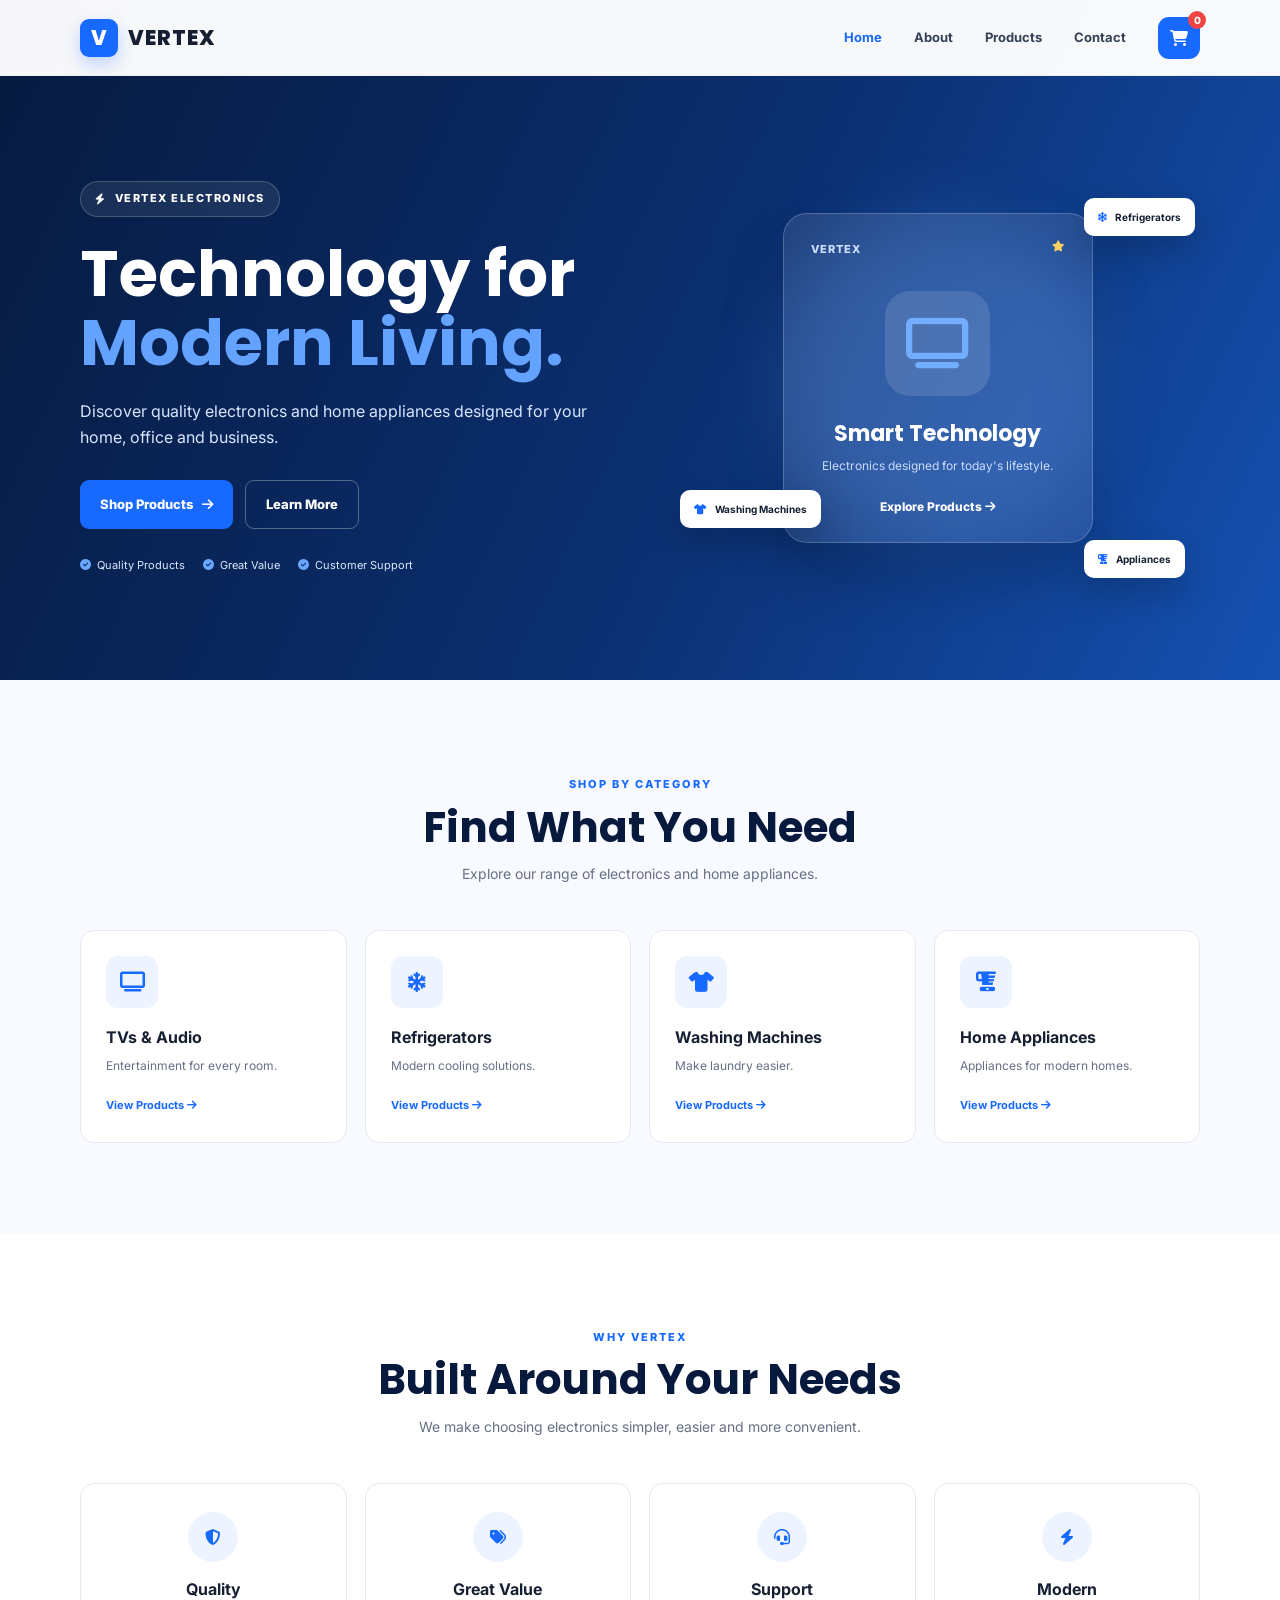
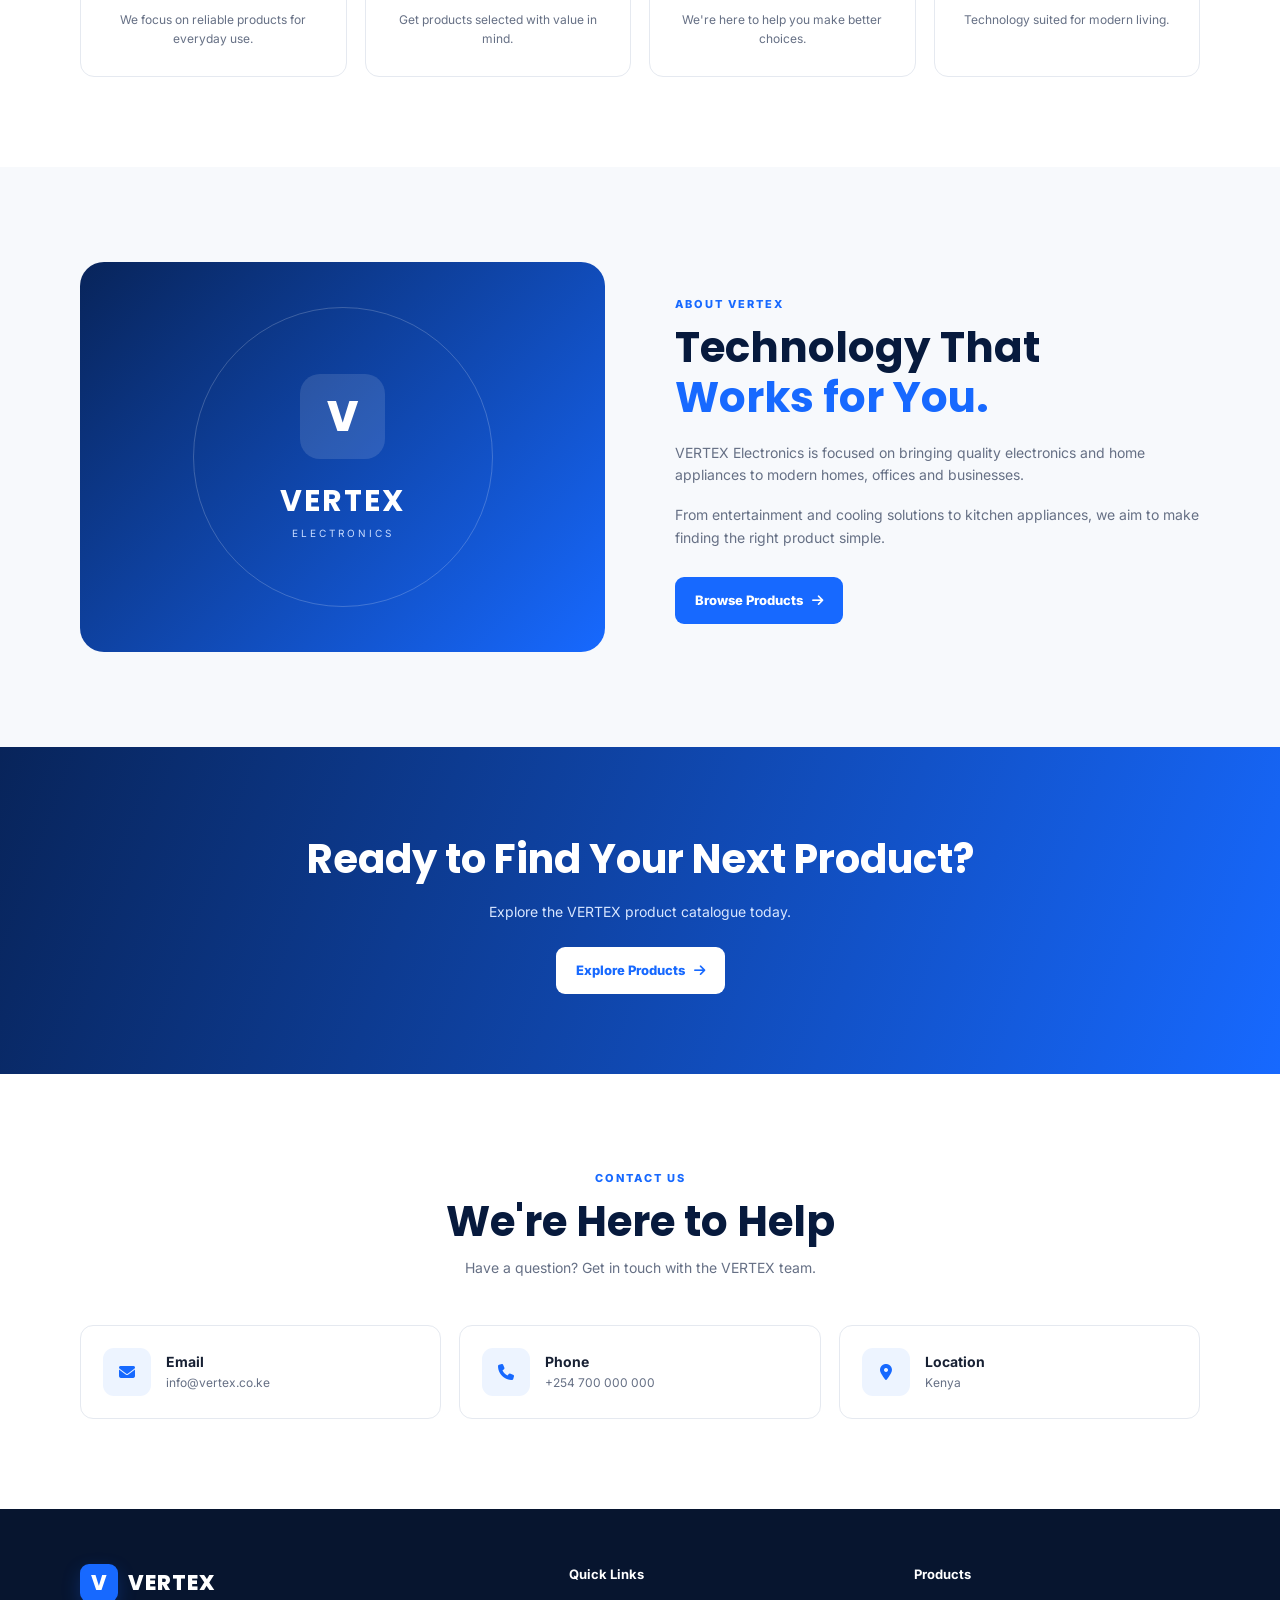
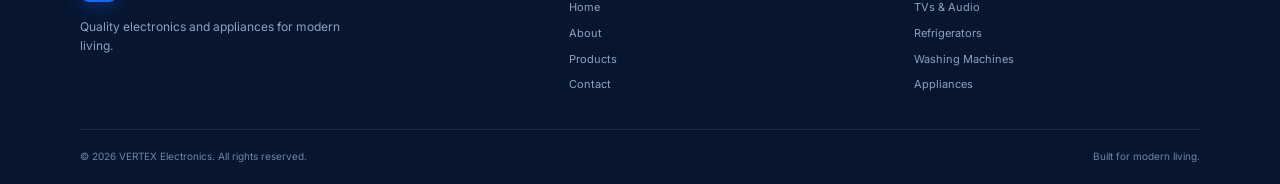
<file: index.html>
<!DOCTYPE html>
<html lang="en">

<head>
    <meta charset="UTF-8">

    <meta name="viewport" content="width=device-width, initial-scale=1.0">

    <title>VERTEX Electronics | Quality Electronics & Appliances</title>

    <meta
        name="description"
        content="VERTEX Electronics - Quality electronics and home appliances for modern homes, offices and businesses."
    >

    <!-- Google Fonts -->
    <link rel="preconnect" href="https://fonts.googleapis.com">
    <link rel="preconnect" href="https://fonts.gstatic.com" crossorigin>

    <link
        href="https://fonts.googleapis.com/css2?family=Inter:wght@400;500;600;700;800&family=Poppins:wght@600;700;800&display=swap"
        rel="stylesheet"
    >

    <!-- Font Awesome -->
    <link
        rel="stylesheet"
        href="https://cdnjs.cloudflare.com/ajax/libs/font-awesome/6.5.0/css/all.min.css"
    >

    <!-- CSS -->
    <link rel="stylesheet" href="style.css">
</head>


<body>


<!-- =====================================================
     NAVIGATION
===================================================== -->

<header class="navbar">

    <div class="nav-container">

        <!-- LOGO -->

        <a href="index.html" class="logo">

            <span class="logo-box">
                V
            </span>

            <span class="logo-name">
                VERTEX
            </span>

        </a>


        <!-- MOBILE MENU BUTTON -->

        <button
            class="menu-toggle"
            id="menuToggle"
            aria-label="Open menu"
        >
            <i class="fas fa-bars"></i>
        </button>


        <!-- NAVIGATION LINKS -->

        <nav class="nav-menu" id="navMenu">

            <a href="index.html" class="active">
                Home
            </a>

            <a href="#about">
                About
            </a>

            <a href="index2.html">
                Products
            </a>

            <a href="#contact">
                Contact
            </a>

            <a href="index2.html" class="cart">
                <i class="fas fa-cart-shopping"></i>
                <span>0</span>
            </a>

        </nav>

    </div>

</header>



<!-- =====================================================
     HERO
===================================================== -->

<section class="hero">

    <div class="hero-container">


        <!-- LEFT SIDE -->

        <div class="hero-text">

            <div class="hero-label">

                <i class="fas fa-bolt"></i>

                VERTEX ELECTRONICS

            </div>


            <h1>

                Technology for

                <span>
                    Modern Living.
                </span>

            </h1>


            <p>

                Discover quality electronics and home appliances
                designed for your home, office and business.

            </p>


            <!-- BUTTONS -->

            <div class="hero-buttons">

                <a
                    href="index2.html"
                    class="btn btn-primary"
                >

                    Shop Products

                    <i class="fas fa-arrow-right"></i>

                </a>


                <a
                    href="#about"
                    class="btn btn-outline"
                >

                    Learn More

                </a>

            </div>


            <!-- SMALL BENEFITS -->

            <div class="hero-benefits">

                <div>

                    <i class="fas fa-circle-check"></i>

                    Quality Products

                </div>


                <div>

                    <i class="fas fa-circle-check"></i>

                    Great Value

                </div>


                <div>

                    <i class="fas fa-circle-check"></i>

                    Customer Support

                </div>

            </div>

        </div>



        <!-- RIGHT SIDE -->

        <div class="hero-product">

            <div class="product-glow"></div>


            <div class="product-card">


                <div class="product-card-top">

                    <span>
                        VERTEX
                    </span>

                    <i class="fas fa-star"></i>

                </div>


                <div class="main-product-icon">

                    <i class="fas fa-tv"></i>

                </div>


                <h2>
                    Smart Technology
                </h2>


                <p>
                    Electronics designed for
                    today's lifestyle.
                </p>


                <a href="index2.html">

                    Explore Products

                    <i class="fas fa-arrow-right"></i>

                </a>

            </div>


            <!-- SMALL PRODUCT ICONS -->

            <div class="mini-product mini-one">

                <i class="fas fa-snowflake"></i>

                <span>
                    Refrigerators
                </span>

            </div>


            <div class="mini-product mini-two">

                <i class="fas fa-shirt"></i>

                <span>
                    Washing Machines
                </span>

            </div>


            <div class="mini-product mini-three">

                <i class="fas fa-blender"></i>

                <span>
                    Appliances
                </span>

            </div>

        </div>

    </div>

</section>



<!-- =====================================================
     CATEGORIES
===================================================== -->

<section class="categories">

    <div class="container">


        <div class="section-heading">

            <span>
                SHOP BY CATEGORY
            </span>

            <h2>
                Find What You Need
            </h2>

            <p>
                Explore our range of electronics and
                home appliances.
            </p>

        </div>


        <div class="category-grid">


            <!-- TV -->

            <a
                href="index2.html"
                class="category-card"
            >

                <div class="category-icon">

                    <i class="fas fa-tv"></i>

                </div>

                <h3>
                    TVs & Audio
                </h3>

                <p>
                    Entertainment for every room.
                </p>

                <strong>
                    View Products
                    <i class="fas fa-arrow-right"></i>
                </strong>

            </a>



            <!-- REFRIGERATORS -->

            <a
                href="index2.html"
                class="category-card"
            >

                <div class="category-icon">

                    <i class="fas fa-snowflake"></i>

                </div>

                <h3>
                    Refrigerators
                </h3>

                <p>
                    Modern cooling solutions.
                </p>

                <strong>
                    View Products
                    <i class="fas fa-arrow-right"></i>
                </strong>

            </a>



            <!-- WASHING MACHINES -->

            <a
                href="index2.html"
                class="category-card"
            >

                <div class="category-icon">

                    <i class="fas fa-shirt"></i>

                </div>

                <h3>
                    Washing Machines
                </h3>

                <p>
                    Make laundry easier.
                </p>

                <strong>
                    View Products
                    <i class="fas fa-arrow-right"></i>

                </strong>

            </a>



            <!-- HOME APPLIANCES -->

            <a
                href="index2.html"
                class="category-card"
            >

                <div class="category-icon">

                    <i class="fas fa-blender"></i>

                </div>

                <h3>
                    Home Appliances
                </h3>

                <p>
                    Appliances for modern homes.
                </p>

                <strong>
                    View Products
                    <i class="fas fa-arrow-right"></i>
                </strong>

            </a>

        </div>

    </div>

</section>



<!-- =====================================================
     WHY VERTEX
===================================================== -->

<section class="why-vertex">

    <div class="container">


        <div class="section-heading">

            <span>
                WHY VERTEX
            </span>

            <h2>
                Built Around Your Needs
            </h2>

            <p>
                We make choosing electronics simpler,
                easier and more convenient.
            </p>

        </div>


        <div class="why-grid">


            <div class="why-card">

                <div class="why-icon">

                    <i class="fas fa-shield-halved"></i>

                </div>

                <h3>
                    Quality
                </h3>

                <p>
                    We focus on reliable products
                    for everyday use.
                </p>

            </div>



            <div class="why-card">

                <div class="why-icon">

                    <i class="fas fa-tags"></i>

                </div>

                <h3>
                    Great Value
                </h3>

                <p>
                    Get products selected with
                    value in mind.
                </p>

            </div>



            <div class="why-card">

                <div class="why-icon">

                    <i class="fas fa-headset"></i>

                </div>

                <h3>
                    Support
                </h3>

                <p>
                    We're here to help you make
                    better choices.
                </p>

            </div>



            <div class="why-card">

                <div class="why-icon">

                    <i class="fas fa-bolt"></i>

                </div>

                <h3>
                    Modern
                </h3>

                <p>
                    Technology suited for
                    modern living.
                </p>

            </div>

        </div>

    </div>

</section>



<!-- =====================================================
     ABOUT
===================================================== -->

<section
    class="about"
    id="about"
>

    <div class="container">


        <div class="about-grid">


            <!-- IMAGE / BRAND PANEL -->

            <div class="about-visual">

                <div class="about-circle"></div>

                <div class="about-logo">

                    <span>
                        V
                    </span>

                    <strong>
                        VERTEX
                    </strong>

                    <small>
                        ELECTRONICS
                    </small>

                </div>

            </div>



            <!-- TEXT -->

            <div class="about-text">

                <span class="section-label">
                    ABOUT VERTEX
                </span>

                <h2>

                    Technology That
                    <span>
                        Works for You.
                    </span>

                </h2>


                <p>

                    VERTEX Electronics is focused on
                    bringing quality electronics and
                    home appliances to modern homes,
                    offices and businesses.

                </p>


                <p>

                    From entertainment and cooling
                    solutions to kitchen appliances,
                    we aim to make finding the right
                    product simple.

                </p>


                <a
                    href="index2.html"
                    class="btn btn-primary"
                >

                    Browse Products

                    <i class="fas fa-arrow-right"></i>

                </a>

            </div>

        </div>

    </div>

</section>



<!-- =====================================================
     CTA
===================================================== -->

<section class="cta">

    <div class="container">

        <h2>
            Ready to Find Your Next Product?
        </h2>

        <p>
            Explore the VERTEX product catalogue today.
        </p>

        <a
            href="index2.html"
            class="btn btn-white"
        >

            Explore Products

            <i class="fas fa-arrow-right"></i>

        </a>

    </div>

</section>



<!-- =====================================================
     CONTACT
===================================================== -->

<section
    class="contact"
    id="contact"
>

    <div class="container">


        <div class="section-heading">

            <span>
                CONTACT US
            </span>

            <h2>
                We're Here to Help
            </h2>

            <p>
                Have a question? Get in touch with
                the VERTEX team.
            </p>

        </div>


        <div class="contact-grid">


            <a
                href="mailto:info@vertex.co.ke"
                class="contact-card"
            >

                <i class="fas fa-envelope"></i>

                <div>

                    <h3>
                        Email
                    </h3>

                    <p>
                        info@vertex.co.ke
                    </p>

                </div>

            </a>



            <a
                href="tel:+254700000000"
                class="contact-card"
            >

                <i class="fas fa-phone"></i>

                <div>

                    <h3>
                        Phone
                    </h3>

                    <p>
                        +254 700 000 000
                    </p>

                </div>

            </a>



            <div class="contact-card">

                <i class="fas fa-location-dot"></i>

                <div>

                    <h3>
                        Location
                    </h3>

                    <p>
                        Kenya
                    </p>

                </div>

            </div>

        </div>

    </div>

</section>



<!-- =====================================================
     FOOTER
===================================================== -->

<footer>

    <div class="container">

        <div class="footer-content">


            <div class="footer-brand">

                <a
                    href="index.html"
                    class="logo"
                >

                    <span class="logo-box">
                        V
                    </span>

                    <span class="logo-name">
                        VERTEX
                    </span>

                </a>

                <p>
                    Quality electronics and appliances
                    for modern living.
                </p>

            </div>


            <div class="footer-links">

                <h3>
                    Quick Links
                </h3>

                <a href="index.html">
                    Home
                </a>

                <a href="#about">
                    About
                </a>

                <a href="index2.html">
                    Products
                </a>

                <a href="#contact">
                    Contact
                </a>

            </div>


            <div class="footer-links">

                <h3>
                    Products
                </h3>

                <a href="index2.html">
                    TVs & Audio
                </a>

                <a href="index2.html">
                    Refrigerators
                </a>

                <a href="index2.html">
                    Washing Machines
                </a>

                <a href="index2.html">
                    Appliances
                </a>

            </div>

        </div>


        <div class="footer-bottom">

            <p>
                © <span id="year"></span>
                VERTEX Electronics.
                All rights reserved.
            </p>

            <p>
                Built for modern living.
            </p>

        </div>

    </div>

</footer>



<script src="script.js"></script>

</body>

</html>
</file>
<file: style.css>
* {
    margin: 0;
    padding: 0;
    box-sizing: border-box;
}

html {
    scroll-behavior: smooth;
}

body {
    font-family: "Inter", sans-serif;
    color: #172033;
    background: #fff;
    line-height: 1.6;
}

a {
    text-decoration: none;
    color: inherit;
}

button {
    font-family: inherit;
}

:root {
    --blue: #1769ff;
    --dark-blue: #08245a;
    --navy: #071a3d;
    --light-blue: #edf4ff;
    --light: #f7f9fc;
    --text: #172033;
    --muted: #667085;
    --border: #e5e9f0;
    --white: #fff;
}

.container {
    width: min(1120px, 92%);
    margin: auto;
}


/* =========================
   NAVIGATION
========================= */

.navbar {
    position: fixed;
    top: 0;
    left: 0;
    width: 100%;
    height: 76px;
    z-index: 1000;

    background: rgba(255,255,255,.97);
    border-bottom: 1px solid #edf0f4;
}

.nav-container {
    width: min(1120px, 92%);
    height: 100%;
    margin: auto;

    display: flex;
    align-items: center;
    justify-content: space-between;
}

.logo {
    display: flex;
    align-items: center;
    gap: 10px;
}

.logo-box {
    width: 38px;
    height: 38px;

    display: flex;
    align-items: center;
    justify-content: center;

    background: var(--blue);
    color: white;

    border-radius: 9px;

    font-family: "Poppins";
    font-weight: 800;
    font-size: 21px;

    box-shadow: 0 7px 18px rgba(23,105,255,.25);
}

.logo-name {
    font-family: "Poppins";
    font-size: 21px;
    font-weight: 800;
    letter-spacing: 1px;
}

.nav-menu {
    display: flex;
    align-items: center;
    gap: 32px;
}

.nav-menu > a:not(.cart) {
    font-size: 13px;
    font-weight: 700;
    color: #344054;
}

.nav-menu > a:not(.cart):hover,
.nav-menu > a.active {
    color: var(--blue);
}

.cart {
    width: 42px;
    height: 42px;

    display: flex;
    align-items: center;
    justify-content: center;

    background: var(--blue);
    color: white;

    border-radius: 11px;

    position: relative;
}

.cart span {
    position: absolute;

    top: -6px;
    right: -6px;

    min-width: 18px;
    height: 18px;

    display: flex;
    align-items: center;
    justify-content: center;

    background: #ef4444;
    color: white;

    border-radius: 50%;

    font-size: 10px;
    font-weight: 800;
}

.menu-toggle {
    display: none;
    border: 0;
    background: none;
    font-size: 22px;
    cursor: pointer;
}


/* =========================
   HERO
========================= */

.hero {
    padding-top: 76px;

    min-height: 680px;

    display: flex;
    align-items: center;

    background:
        linear-gradient(
            115deg,
            #061a3e,
            #0b2f70 55%,
            #1551b2
        );

    color: white;
}

.hero-container {
    width: min(1120px, 92%);
    margin: auto;

    display: grid;
    grid-template-columns: 1fr 1fr;

    gap: 70px;

    align-items: center;
}

.hero-text {
    max-width: 580px;
}

.hero-label {
    display: inline-flex;
    align-items: center;
    gap: 8px;

    padding: 8px 14px;

    margin-bottom: 22px;

    border: 1px solid rgba(255,255,255,.2);

    background: rgba(255,255,255,.08);

    border-radius: 30px;

    font-size: 11px;
    font-weight: 800;
    letter-spacing: 1.5px;
}

.hero h1 {
    font-family: "Poppins";
    font-size: clamp(45px, 5vw, 66px);
    line-height: 1.08;

    margin-bottom: 22px;
}

.hero h1 span {
    display: block;
    color: #63a2ff;
}

.hero-text > p {
    max-width: 520px;

    color: #d8e6ff;

    font-size: 16px;

    margin-bottom: 30px;
}

.hero-buttons {
    display: flex;
    gap: 12px;
    flex-wrap: wrap;
}

.btn {
    display: inline-flex;
    align-items: center;
    justify-content: center;
    gap: 9px;

    padding: 13px 20px;

    border-radius: 9px;

    font-size: 13px;
    font-weight: 800;

    transition: .25s ease;
}

.btn-primary {
    background: var(--blue);
    color: white;
}

.btn-primary:hover {
    transform: translateY(-3px);
    background: #4286ff;
}

.btn-outline {
    color: white;
    border: 1px solid rgba(255,255,255,.3);
}

.btn-outline:hover {
    background: white;
    color: var(--navy);
}

.hero-benefits {
    display: flex;
    flex-wrap: wrap;
    gap: 18px;

    margin-top: 28px;
}

.hero-benefits div {
    display: flex;
    align-items: center;
    gap: 6px;

    color: #dce9ff;

    font-size: 11px;
}

.hero-benefits i {
    color: #69a7ff;
}


/* =========================
   HERO PRODUCT
========================= */

.hero-product {
    height: 430px;

    position: relative;

    display: flex;
    align-items: center;
    justify-content: center;
}

.product-glow {
    position: absolute;

    width: 330px;
    height: 330px;

    border-radius: 50%;

    background: rgba(80,150,255,.22);

    filter: blur(30px);
}

.product-card {
    position: relative;
    z-index: 2;

    width: 310px;
    height: 330px;

    padding: 27px;

    border-radius: 24px;

    background: rgba(255,255,255,.1);

    border: 1px solid rgba(255,255,255,.2);

    backdrop-filter: blur(15px);

    text-align: center;

    box-shadow: 0 30px 60px rgba(0,0,0,.2);
}

.product-card-top {
    display: flex;
    justify-content: space-between;

    color: #cfe0ff;

    font-size: 11px;
    font-weight: 800;
    letter-spacing: 1px;
}

.product-card-top i {
    color: #ffd166;
}

.main-product-icon {
    width: 105px;
    height: 105px;

    margin: 32px auto 20px;

    display: flex;
    align-items: center;
    justify-content: center;

    border-radius: 25px;

    background: rgba(255,255,255,.12);

    color: #72adff;

    font-size: 50px;
}

.product-card h2 {
    font-family: "Poppins";
    font-size: 22px;
}

.product-card p {
    color: #c9dcff;
    font-size: 12px;

    margin: 5px 0 18px;
}

.product-card a {
    color: white;
    font-size: 12px;
    font-weight: 800;
}

.mini-product {
    position: absolute;
    z-index: 4;

    display: flex;
    align-items: center;
    gap: 8px;

    padding: 11px 14px;

    background: white;
    color: var(--text);

    border-radius: 10px;

    box-shadow: 0 15px 35px rgba(0,0,0,.2);

    font-size: 10px;
    font-weight: 700;
}

.mini-product i {
    color: var(--blue);
}

.mini-one {
    top: 35px;
    right: 5px;
}

.mini-two {
    left: 5px;
    bottom: 65px;
}

.mini-three {
    right: 15px;
    bottom: 15px;
}


/* =========================
   SECTION HEADINGS
========================= */

.section-heading {
    max-width: 650px;
    margin: 0 auto 45px;
    text-align: center;
}

.section-heading > span,
.section-label {
    color: var(--blue);

    font-size: 11px;
    font-weight: 800;

    letter-spacing: 2px;
}

.section-heading h2,
.about-text h2 {
    margin-top: 7px;

    font-family: "Poppins";

    font-size: clamp(30px, 4vw, 42px);

    line-height: 1.2;

    color: var(--navy);
}

.section-heading p {
    margin-top: 10px;

    color: var(--muted);

    font-size: 14px;
}


/* =========================
   CATEGORIES
========================= */

.categories {
    padding: 90px 0;
    background: #f8faff;
}

.category-grid {
    display: grid;

    grid-template-columns: repeat(4, 1fr);

    gap: 18px;
}

.category-card {
    padding: 25px;

    background: white;

    border: 1px solid var(--border);

    border-radius: 14px;

    transition: .25s ease;
}

.category-card:hover {
    transform: translateY(-6px);

    border-color: #c5d9ff;

    box-shadow: 0 15px 40px rgba(7,27,65,.08);
}

.category-icon {
    width: 52px;
    height: 52px;

    display: flex;
    align-items: center;
    justify-content: center;

    background: var(--light-blue);
    color: var(--blue);

    border-radius: 12px;

    font-size: 20px;

    margin-bottom: 17px;
}

.category-card h3 {
    font-size: 16px;
    margin-bottom: 5px;
}

.category-card p {
    color: var(--muted);
    font-size: 12px;
    margin-bottom: 16px;
}

.category-card strong {
    color: var(--blue);
    font-size: 11px;
}


/* =========================
   WHY VERTEX
========================= */

.why-vertex {
    padding: 90px 0;
}

.why-grid {
    display: grid;

    grid-template-columns: repeat(4, 1fr);

    gap: 18px;
}

.why-card {
    text-align: center;

    padding: 28px 20px;

    border: 1px solid var(--border);

    border-radius: 14px;

    background: white;
}

.why-icon {
    width: 50px;
    height: 50px;

    display: flex;
    align-items: center;
    justify-content: center;

    margin: 0 auto 15px;

    background: var(--light-blue);

    color: var(--blue);

    border-radius: 50%;
}

.why-card h3 {
    font-size: 16px;
}

.why-card p {
    margin-top: 7px;

    color: var(--muted);

    font-size: 12px;
}


/* =========================
   ABOUT
========================= */

.about {
    padding: 95px 0;

    background: #f7f9fc;
}

.about-grid {
    display: grid;

    grid-template-columns: 1fr 1fr;

    gap: 70px;

    align-items: center;
}

.about-visual {
    height: 390px;

    position: relative;

    display: flex;
    align-items: center;
    justify-content: center;

    overflow: hidden;

    border-radius: 24px;

    background:
        linear-gradient(
            135deg,
            #08245a,
            #1769ff
        );
}

.about-circle {
    position: absolute;

    width: 300px;
    height: 300px;

    border: 1px solid rgba(255,255,255,.2);

    border-radius: 50%;
}

.about-logo {
    position: relative;
    z-index: 2;

    display: flex;
    align-items: center;
    flex-direction: column;

    color: white;
}

.about-logo span {
    width: 85px;
    height: 85px;

    display: flex;
    align-items: center;
    justify-content: center;

    border-radius: 20px;

    background: rgba(255,255,255,.12);

    font-family: "Poppins";
    font-size: 42px;
    font-weight: 800;
}

.about-logo strong {
    margin-top: 18px;

    font-family: "Poppins";
    font-size: 30px;

    letter-spacing: 2px;
}

.about-logo small {
    color: #c9dcff;

    font-size: 10px;

    letter-spacing: 3px;
}

.about-text h2 span {
    display: block;
    color: var(--blue);
}

.about-text > p:not(.section-label) {
    color: var(--muted);

    font-size: 14px;

    margin: 18px 0;
}

.about-text .btn {
    margin-top: 10px;
}


/* =========================
   CTA
========================= */

.cta {
    padding: 80px 20px;

    text-align: center;

    color: white;

    background:
        linear-gradient(
            110deg,
            #08245a,
            #1769ff
        );
}

.cta h2 {
    font-family: "Poppins";

    font-size: clamp(28px, 4vw, 40px);
}

.cta p {
    color: #d8e6ff;

    margin: 10px 0 24px;

    font-size: 14px;
}

.btn-white {
    background: white;
    color: var(--blue);
}

.btn-white:hover {
    transform: translateY(-3px);
}


/* =========================
   CONTACT
========================= */

.contact {
    padding: 90px 0;
}

.contact-grid {
    display: grid;

    grid-template-columns: repeat(3, 1fr);

    gap: 18px;
}

.contact-card {
    display: flex;
    align-items: center;

    gap: 15px;

    padding: 22px;

    border: 1px solid var(--border);

    border-radius: 13px;
}

.contact-card > i {
    width: 48px;
    height: 48px;

    display: flex;
    align-items: center;
    justify-content: center;

    flex-shrink: 0;

    background: var(--light-blue);

    color: var(--blue);

    border-radius: 11px;
}

.contact-card h3 {
    font-size: 14px;
}

.contact-card p {
    color: var(--muted);
    font-size: 12px;
}


/* =========================
   FOOTER
========================= */

footer {
    padding: 55px 0 20px;

    background: #07152f;

    color: white;
}

.footer-content {
    display: grid;

    grid-template-columns: 1.5fr 1fr 1fr;

    gap: 60px;

    padding-bottom: 35px;

    border-bottom: 1px solid rgba(255,255,255,.1);
}

.footer-brand p {
    max-width: 280px;

    margin-top: 15px;

    color: #8da2c3;

    font-size: 12px;
}

.footer-links {
    display: flex;
    flex-direction: column;
    gap: 8px;
}

.footer-links h3 {
    font-size: 13px;
    margin-bottom: 7px;
}

.footer-links a {
    color: #8da2c3;
    font-size: 11px;
}

.footer-links a:hover {
    color: white;
}

.footer-bottom {
    padding-top: 18px;

    display: flex;
    justify-content: space-between;

    color: #7186a7;

    font-size: 10px;
}


/* =========================
   RESPONSIVE
========================= */

@media (max-width: 900px) {

    .hero-container {
        grid-template-columns: 1fr;

        text-align: center;

        gap: 35px;
    }

    .hero-text {
        margin: auto;
    }

    .hero-text > p {
        margin-left: auto;
        margin-right: auto;
    }

    .hero-buttons,
    .hero-benefits {
        justify-content: center;
    }

    .hero-product {
        height: 390px;
    }

    .category-grid,
    .why-grid {
        grid-template-columns: 1fr 1fr;
    }

    .about-grid {
        grid-template-columns: 1fr;
    }

    .contact-grid {
        grid-template-columns: 1fr;
    }
}


@media (max-width: 700px) {

    .menu-toggle {
        display: block;
    }

    .nav-menu {
        position: absolute;

        top: 76px;
        left: 0;

        width: 100%;

        display: none;

        flex-direction: column;

        align-items: flex-start;

        padding: 25px;

        gap: 20px;

        background: white;

        border-bottom: 1px solid var(--border);

        box-shadow: 0 15px 30px rgba(0,0,0,.08);
    }

    .nav-menu.active {
        display: flex;
    }

    .hero {
        padding-bottom: 70px;
    }

    .hero h1 {
        font-size: 45px;
    }

    .category-grid,
    .why-grid {
        grid-template-columns: 1fr;
    }

    .footer-content {
        grid-template-columns: 1fr;
        gap: 30px;
    }

    .footer-bottom {
        flex-direction: column;
        gap: 8px;
        text-align: center;
    }
}


@media (max-width: 480px) {

    .hero h1 {
        font-size: 38px;
    }

    .hero-buttons {
        flex-direction: column;
    }

    .hero-buttons .btn {
        width: 100%;
    }

    .product-card {
        width: 270px;
    }

    .mini-product {
        display: none;
    }

    .about-visual {
        height: 300px;
    }
}
/* Quantity controls inside the cart */
.qty-controls {
    display: flex;
    align-items: center;
    gap: 10px;
    margin-top: 6px;
}

.qty-btn {
    width: 26px;
    height: 26px;
    border: 1px solid var(--border);
    background: var(--light);
    border-radius: 6px;
    cursor: pointer;
    font-size: 15px;
    font-weight: 700;
    color: var(--dark);
}

.qty-btn:hover {
    border-color: var(--primary);
    color: var(--primary);
}

/* Mobile nav dropdown */
@media (max-width: 750px) {
    .main-nav.show-mobile {
        display: flex;
        flex-direction: column;
        position: absolute;
        top: 70px;
        left: 0;
        width: 100%;
        background: white;
        padding: 20px 25px;
        gap: 16px;
        border-bottom: 1px solid var(--border);
        box-shadow: 0 15px 30px rgba(0,0,0,0.08);
    }
}
</file>
